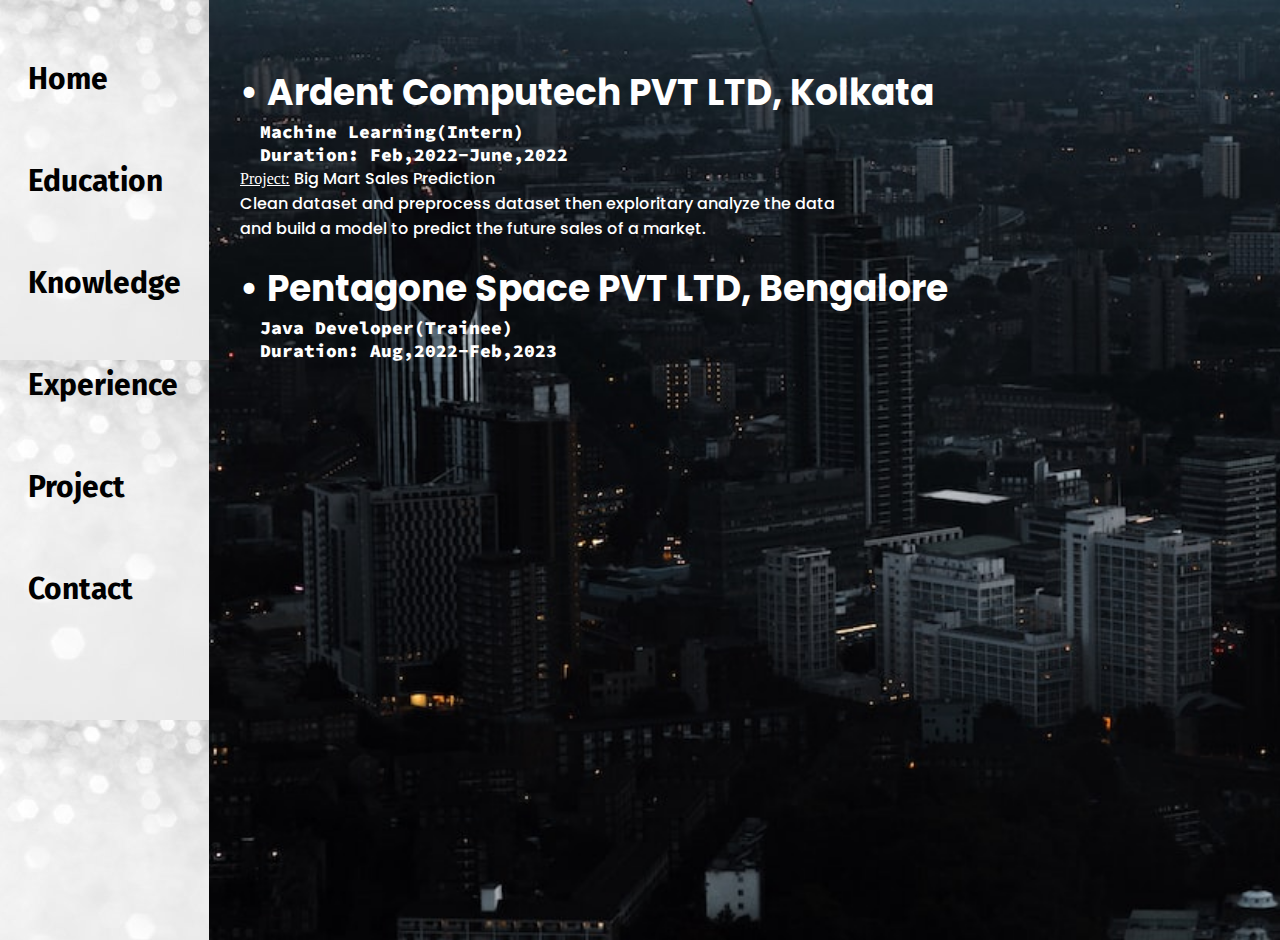
<file: experience.html>
<!DOCTYPE html>
<html lang="en">
<head>
    <meta charset="UTF-8">
    <meta http-equiv="X-UA-Compatible" content="IE=edge">
    <meta name="viewport" content="width=device-width, initial-scale=1.0">
    <title>Soumyajit Chandra</title>
    <link rel="stylesheet" href="style.css">
</head>
<body>
    <div class="container">
        <div class="sidebar">
           
            <nav>
                <ul>
                    <li><a href="index.html">Home</a></li>
                    <li><a href="education.html">Education</a></li>
                    <li><a href="knowledge.html">Knowledge</a></li>
                    <li><a href="experience.html">Experience</a></li>
                    <li><a href="project.html">Project</a></li>
                    <li><a href="contact.html">Contact</a></li>
                </ul>
            </nav>
        </div>
        <div class="mainIntern">
            <div class="ardent">
                <h1>&bullet; Ardent Computech PVT LTD, Kolkata</h1>
                <p class="info">Machine Learning(Intern)<br>
                Duration: Feb,2022-June,2022</p>
                <p class="ardentPro"><u><span style="font-family:'Times New Roman', Times, serif">Project:</span></u> Big Mart Sales Prediction<br>
                Clean dataset and preprocess dataset then exploritary analyze the data <br>and build a model to predict the future sales of a market.</p>
            <h1 style="padding-top: 20px;">&bullet; Pentagone Space PVT LTD, Bengalore</h1>
                <p class="info">Java Developer(Trainee)<br>
                Duration: Aug,2022-Feb,2023</p>
            </div>
        </div>
    </div>
</body>
</html>
</file>
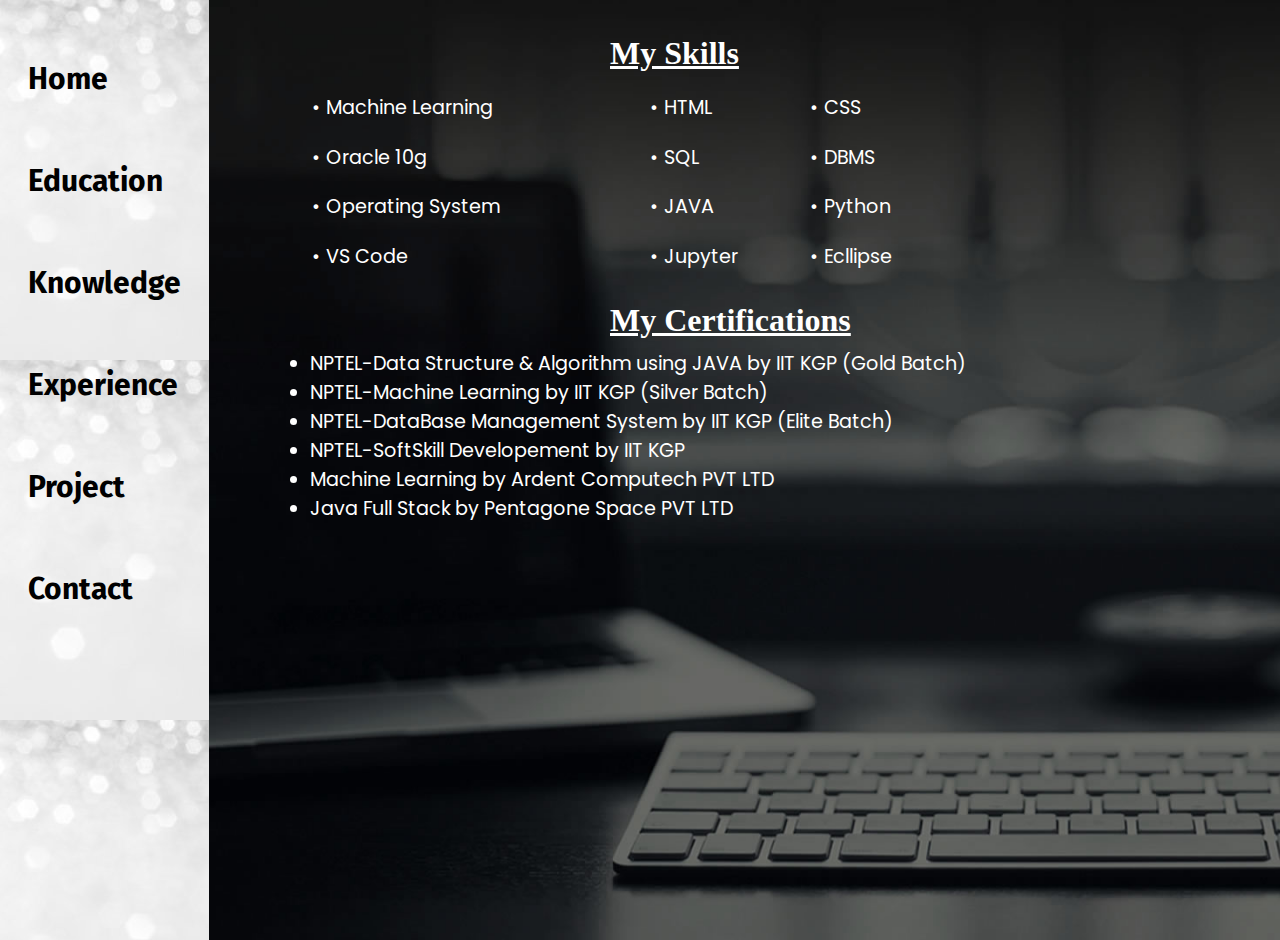
<file: knowledge.html>
<!DOCTYPE html>
<html lang="en">
<head>
    <meta charset="UTF-8">
    <meta http-equiv="X-UA-Compatible" content="IE=edge">
    <meta name="viewport" content="width=device-width, initial-scale=1.0">
    <title>Soumyajit Chandra</title>
    <link rel="stylesheet" href="style.css">
</head>
<body>
    <div class="container">
        <div class="sidebar">
           
            <nav>
                <ul>
                    <li><a href="index.html">Home</a></li>
                    <li><a href="education.html">Education</a></li>
                    <li><a href="knowledge.html">Knowledge</a></li>
                    <li><a href="experience.html">Experience</a></li>
                    <li><a href="project.html">Project</a></li>
                    <li><a href="contact.html">Contact</a></li>
                </ul>
            </nav>
        </div>
        <div class="mainKnow"><div>
            <h1 class="heading">My Skills</h1>
                <table class="skHead" style="width:70% ;">
                    <tr>
                        <td>&bullet; Machine Learning</td>
                        <td>&bullet; HTML</td>
                        <td>&bullet; CSS</td>
                    </tr>
                    <tr>
                        <td>&bullet; Oracle 10g</td>
                        <td>&bullet; SQL</td>
                        <td>&bullet; DBMS</td>
                    </tr>
                    <tr>
                        <td>&bullet; Operating System</td>
                        <td>&bullet; JAVA</td>
                        <td>&bullet; Python</td>
                    </tr>
                    <tr>
                        <td>&bullet; VS Code</td>
                        <td>&bullet; Jupyter</td>
                        <td>&bullet; Ecllipse</td>
                    </tr>
            </table></div>
               <div>
                <h1 class="heading">My Certifications</h1>
                <ul class="ctHead" style="width:70% ;" >
                    <li>NPTEL-Data Structure & Algorithm using JAVA by IIT KGP (Gold Batch)</li>
                    <li>NPTEL-Machine Learning by IIT KGP (Silver Batch)</li>
                    <li>NPTEL-DataBase Management System by IIT KGP (Elite Batch)</li>
                    <li>NPTEL-SoftSkill Developement by IIT KGP</li>
                    <li>Machine Learning by Ardent Computech PVT LTD</li>
                    <li>Java Full Stack by Pentagone Space PVT LTD</li>
                </ul>
               </div>
        </div>
    </div>
</body>
</html>
</file>
<file: style.css>
@import url('https://fonts.googleapis.com/css2?family=Source+Code+Pro:wght@300&display=swap');
@import url('https://fonts.googleapis.com/css2?family=Fira+Sans:wght@200&family=Source+Code+Pro:wght@300&display=swap');
@import url('https://fonts.googleapis.com/css2?family=Poppins:wght@200;300;400;500;600;700;800;900&display=swap');

*{
    margin: 0;
    padding: 0;
}
.sidebar{
    background-color: rgba(204, 198, 198, 0);
    width: 434px;
    font-weight: bolder;
    font-family: 'Fira Sans', sans-serif ;
    padding: 20px;
    background-image: url("gray.jpg");
    height: 100vh;
    display: flex;
  
}
.sidebar nav{
    padding : 8px;
    
}
.sidebar nav li{
    list-style: none;
    font-size: 30px;
    padding: 33px 0;
    
}
.sidebar nav li a{
    text-decoration: none;
    color: black ;
}
.main{
    /*background-color: yellow;*/
    width: 92vw;
    padding: 10px;
    background-image: url("back_black.jpg");
    background-size: cover;
}
.container{
    display: flex;
}
.infoContainer{
    /*background-color: pink;*/
    color: rgb(255, 255, 255);
    height: 68vh;
    width: 80vw;
    margin: 144px auto;
    display: flex;
    justify-content: space-around;
}
.info{
    display: flex;
    justify-content: center;
    flex-direction: column;
    padding-left: 20px;
    font-family: 'Source Code Pro',monospace;
    padding-right: 15px;
}
.hello{
font-size: 60px;
}
.name{
font-size: 50px;
font-weight: bold;
font-family: 'Fira Sans', sans-serif ;
}
.about{
font-size: 30px;
}
.more{
    margin-top: 23px;
    font-size: 20px;
    font-weight: 800;
    font-style: oblique;
}
.buttons{
    margin-top: 34px;
}
.buttons button{
    padding: 9px 14px;
    
    border-radius: 22px;
    color: white;
    background-color: dodgerblue;
    font-weight: bold;
    font-size: 21px;
    margin: 0 3px;
    cursor: pointer;
}
.buttons button:hover{
    background-color: white;
    color: dodgerblue;
}
.DevPic img{
    height: 68vh;
    width: auto;
}
.mainContact{
    
    width: 250%;
    color: white;
    padding: 1px;
    background-image: url(back_black.jpg);
    background-size: cover;
    /*min-height: 80vh;*/
    box-sizing: border-box;
    font-family: 'Poppins', sans-serif;
    padding-top: 15px;
}
.content{
    font-style:oblique;
padding-top: 20px;
}
.container2 .h2{
    font-size: 36px;
    font-weight: 500;
}
.container2 .p{
    font-weight: 300;
}
.contactInfo{
padding: 5px;
}
.container2{
    width: 100%;
    display: flex;
    justify-content: center;
    align-items: center;
    margin-top: 30px;
    
}
.text{
    margin-bottom: 25px;
}
.contactform{
    padding: 10px;
}
.iconLink{
    justify-content: center;
    padding-left: 200px;
    text-decoration: none;
    color: white ;
}
.Ilink{
    text-decoration: none;
    color: white ;
}
.icon{
    margin-left: 50px;
    justify-content: center;
    height: 5%;
    width: 5%;
    
}
.mainEdu{
    width: 250%;
    color: white;
    padding: 1px;
    background-image: url(back_black.jpg);
    background-size: cover;
    /*min-height: 80vh;*/
    box-sizing: border-box;
    font-family: 'Poppins', sans-serif;
    padding-top: 15px;
}
.Edu{
    padding-bottom: 8px;
}
.edutable{
    height: 300px;
    width: 900px;
    font-variant: small-caps;
    color: white;
    font-family: 'Fira Sans', sans-serif ;
    padding: 5px;
}
.tr1{ 
text-align: center;
padding: 2px;
}
.mainIntern{
    width: 250%;
    color: white;
    padding: 1px;
    background-image: url("OfficeBuilding.jpg");
    background-size: cover;
    /*min-height: 80vh;*/
    box-sizing: border-box;
    font-family: 'Poppins', sans-serif;
    padding-top: 15px;
}
.ardentPro{
    font-size: medium;
    font-weight: 500;
}
.ardent{
    padding-left: 30px;
    padding-top: 50px;
    font-size: large;
    font-weight: 900;
}
.mainKnow{
    width: 250%;
    color: white;
    padding: 1px;
    background-image: url("back_black.jpg");
    background-size: cover;
    /*min-height: 80vh;*/
    font-family: 'Poppins', sans-serif;
    padding-top: 15px;
}
.skHead{
    font-size: larger;
    height: 200px;
    padding-left: 100px;
    width: 1500px;
    text-align: left;
}
.ctHead{
    font-size: larger;
    height: 100%;
    padding-left: 100px;
    width: 100%;
    text-align: left;
}
.container3 {
  width: 100%; /* Full width */
  background-color: #ddd; /* Grey background */
}
.heading{
    font-family:Georgia, 'Times New Roman', Times, serif ;
    text-decoration:underline ;
    padding-left: 400px;
    padding-top: 20px;
    padding-bottom: 10px;
}
.skills {
  text-align: right; /* Right-align text */
  padding-top: 10px; /* Add top padding */
  padding-bottom: 10px; /* Add bottom padding */
  color: white; /* White text color */
}
</file>
